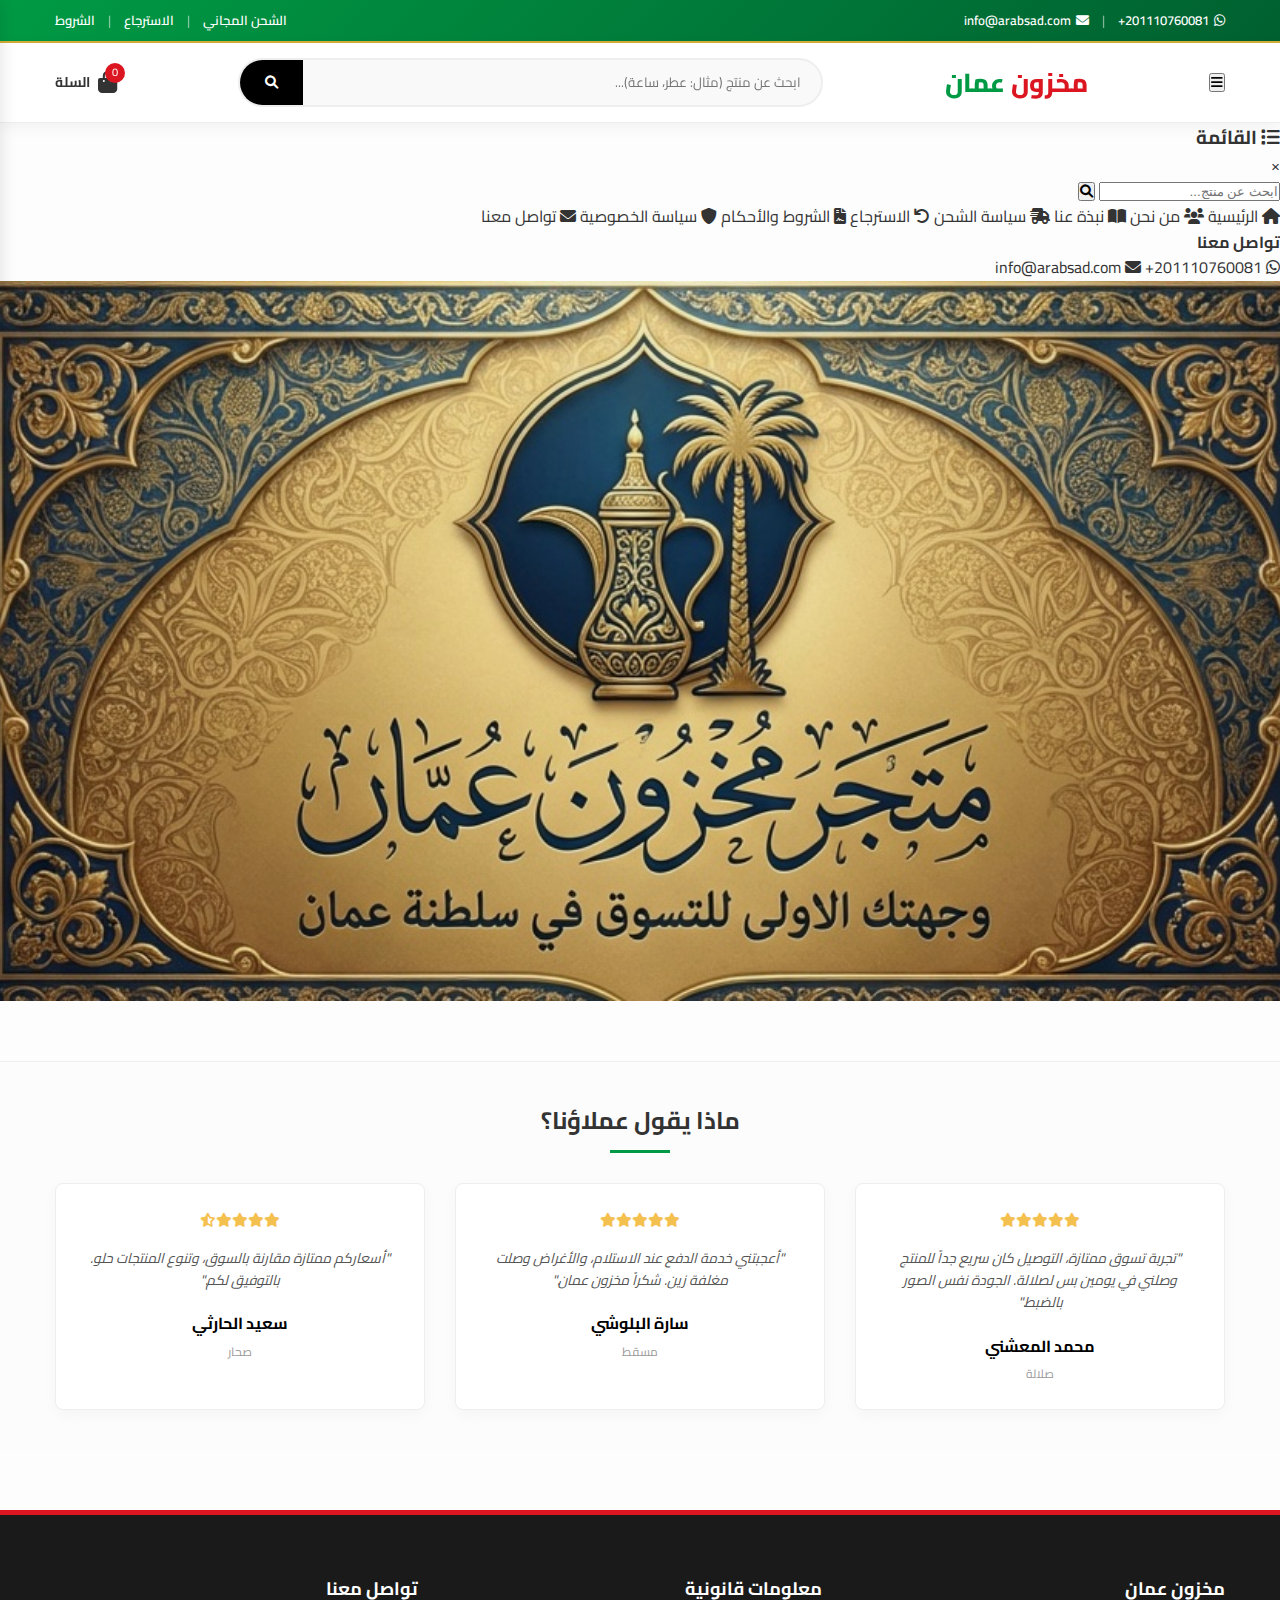
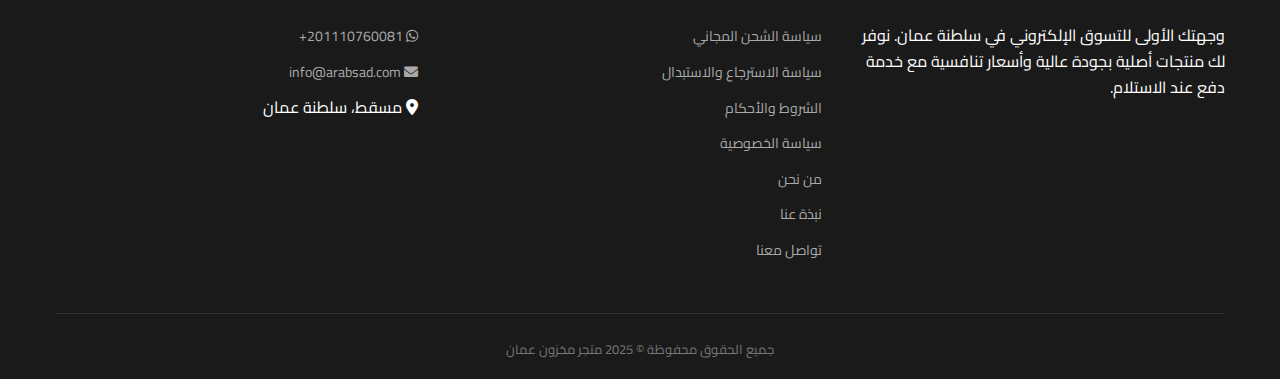
<file: index.html>
<!DOCTYPE html>
<html lang="ar" dir="rtl">
<head>
    <meta charset="UTF-8">
    <meta name="viewport" content="width=device-width, initial-scale=1.0">
    <title>متجر مخزون عمان | تسوق بذكاء - دفع عند الاستلام</title>
    
    <!-- SEO الأساسي -->
    <meta name="description" content="المتجر العماني الأول للتسوق الذكي. نوفر لك أفضل المنتجات العالمية مع خدمة توصيل سريع لجميع مناطق السلطنة والدفع عند الاستلام.">
    <meta name="keywords" content="تسوق عمان, متجر مسقط, دفع عند الاستلام, شحن مجاني صلالة, مخزون عمان">
    <meta name="author" content="مخزون عمان">

    <link rel="canonical" href="https://sherow1982.github.io/matjar-makhzoon-oman/index.html" />

    <!-- إعدادات الأيقونات -->
    <link rel="icon" href="images/favicon.ico">
    <link rel="icon" type="image/jpeg" sizes="192x192" href="images/icon-192.jpg">
    <link rel="apple-touch-icon" href="images/icon-192.jpg">
    <meta name="theme-color" content="#009A44">

    <!-- Open Graph & Social Media -->
    <meta property="og:type" content="website" />
    <meta property="og:site_name" content="مخزون عمان" />
    <meta property="og:url" content="https://sherow1982.github.io/matjar-makhzoon-oman/index.html" />
    <meta property="og:title" content="مخزون عمان | الجودة والثقة بين يديك" />
    <meta property="og:description" content="تسوق الآن واحصل على شحن سريع لجميع مناطق السلطنة. منتجات أصلية، ضمان استرجاع، ودفع آمن عند الاستلام." />
    <meta property="og:image" content="https://sherow1982.github.io/matjar-makhzoon-oman/images/og-default.jpg" />
    <meta property="og:image:width" content="1200" />
    <meta property="og:image:height" content="630" />
    <meta property="og:image:type" content="image/jpeg" />
    <meta property="og:locale" content="ar_OM" />

    <meta name="twitter:card" content="summary_large_image" />
    <meta name="twitter:title" content="مخزون عمان | تسوق بذكاء" />
    <meta name="twitter:description" content="أفضل العروض في سلطنة عمان مع خدمة الدفع عند الاستلام." />
    <meta name="twitter:image" content="https://sherow1982.github.io/matjar-makhzoon-oman/images/og-default.jpg" />

    <!-- تحسينات السرعة القصوى (Prefetch) -->
    <!-- Preload LCP image and critical assets -->
    <link rel="preload" fetchpriority="high" as="image" href="images/og-default.jpg" type="image/jpeg">
    <link rel="stylesheet" href="https://cdnjs.cloudflare.com/ajax/libs/font-awesome/6.0.0/css/all.min.css" media="print" onload="this.media='all'">
    <link rel="preconnect" href="https://fonts.googleapis.com">
    <link rel="preconnect" href="https://fonts.gstatic.com" crossorigin>
    <link rel="dns-prefetch" href="https://cdnjs.cloudflare.com">

    <!-- الخطوط والستايل -->
    <link href="https://fonts.googleapis.com/css2?family=Cairo:wght@300;400;600;700;800&display=swap" rel="stylesheet">
    <noscript><link rel="stylesheet" href="https://cdnjs.cloudflare.com/ajax/libs/font-awesome/6.0.0/css/all.min.css"></noscript>
    
    <link rel="stylesheet" href="style.css">
    

    <!-- Schema Markup -->
    <script type="application/ld+json">
    {
      "@context": "https://schema.org",
      "@type": "OnlineStore",
      "name": "مخزون عمان",
      "url": "https://sherow1982.github.io/matjar-makhzoon-oman/",
      "logo": "https://sherow1982.github.io/matjar-makhzoon-oman/images/icon-192.jpg",
      "description": "المتجر العماني الأول للتسوق الذكي والدفع عند الاستلام.",
      "areaServed": {
        "@type": "Country",
        "name": "Oman"
      },
      "potentialAction": {
        "@type": "SearchAction",
        "target": "https://sherow1982.github.io/matjar-makhzoon-oman/index.html?search={search_term_string}",
        "query-input": "required name=search_term_string"
      }
    }
    </script>
    <style>
    .hero-banner img {
        aspect-ratio: 1200 / 630;
        background-color: #f0f0f0; /* لون مؤقت لحجز المساحة */
    }
    </style>
    <script src="main.js" defer></script>
    <script src="loader.js" defer></script>
</head>
<body>
    <!-- Google Tag Manager (noscript) -->
    <noscript><iframe src="https://www.googletagmanager.com/ns.html?id=GTM-T67556JM"
    height="0" width="0" style="display:none;visibility:hidden"></iframe></noscript>
    <!-- End Google Tag Manager (noscript) -->
    <!-- الشريط العلوي -->
    <div class="top-bar">
        <div class="container flex-between">
            <div class="contact-info">
                <a href="https://wa.me/201110760081" target="_blank" class="top-link">
                    <i class="fab fa-whatsapp"></i> 201110760081+
                </a>
                <span class="sep">|</span>
                <a href="mailto:info@arabsad.com" class="top-link">
                    <i class="fas fa-envelope"></i> info@arabsad.com
                </a>
            </div>
            <div class="shipping-note">
                <a href="pages/shipping.html" class="top-link">الشحن المجاني</a>
                <span class="sep">|</span>
                <a href="pages/returns.html" class="top-link">الاسترجاع</a>
                <span class="sep">|</span>
                <a href="pages/terms.html" class="top-link">الشروط</a>
            </div>
        </div>
    </div>

    <!-- الهيدر الرئيسي -->
    <header class="main-header">
        <div class="container flex-between header-content-wrap">
            <!-- زر هامبرجر (يظهر على الموبايل فقط) -->
            <button class="mobile-menu-btn" onclick="toggleMobileMenu()" aria-label="فتح القائمة">
                <i class="fas fa-bars"></i>
            </button>

            <a href="index.html" class="logo">
                <span class="omani-red">مخزون</span> <span class="omani-green">عمان</span>
            </a>
            
            <div class="search-box">
                <div class="search-wrapper">
                    <input type="text" id="search-input" placeholder="ابحث عن منتج (مثال: عطر، ساعة)..." onkeypress="handleEnter(event)" oninput="showSuggestions(this)" autocomplete="off">
                    <div id="search-suggestions" class="search-suggestions"></div>
                </div>
                <button onclick="searchProducts()"><i class="fas fa-search"></i></button>
            </div>

            <div class="header-icons">
                <div class="cart-icon" onclick="toggleCart()">
                    <i class="fas fa-shopping-bag"></i>
                    <span id="cart-count">0</span>
                    <span class="cart-text">السلة</span>
                </div>
            </div>
        </div>
    </header>

    <!-- القائمة الجانبية للموبايل -->
    <div class="mobile-menu" id="mobile-menu">
        <div class="mobile-menu-header">
            <h3><i class="fas fa-list"></i> القائمة</h3>
            <span class="close-mobile-menu" onclick="toggleMobileMenu()">&times;</span>
        </div>
        <div class="mobile-menu-content">
            <div class="mobile-search-box">
                <input type="text" id="mobile-search-input" placeholder="ابحث عن منتج..." onkeypress="handleMobileSearch(event)">
                <button onclick="searchFromMobile()"><i class="fas fa-search"></i></button>
            </div>
            <nav class="mobile-nav-links">
                <a href="index.html" class="mobile-nav-link">
                    <i class="fas fa-home"></i> الرئيسية
                </a>
                <a href="pages/about-us.html" class="mobile-nav-link">
                    <i class="fas fa-users"></i> من نحن
                </a>
                <a href="pages/our-story.html" class="mobile-nav-link">
                    <i class="fas fa-book-open"></i> نبذة عنا
                </a>
                <a href="pages/shipping.html" class="mobile-nav-link">
                    <i class="fas fa-shipping-fast"></i> سياسة الشحن
                </a>
                <a href="pages/returns.html" class="mobile-nav-link">
                    <i class="fas fa-undo"></i> الاسترجاع
                </a>
                <a href="pages/terms.html" class="mobile-nav-link">
                    <i class="fas fa-file-contract"></i> الشروط والأحكام
                </a>
                <a href="pages/privacy.html" class="mobile-nav-link">
                    <i class="fas fa-shield-alt"></i> سياسة الخصوصية
                </a>
                <a href="pages/contact.html" class="mobile-nav-link">
                    <i class="fas fa-envelope"></i> تواصل معنا
                </a>
            </nav>
            <div class="mobile-contact-info">
                <h4>تواصل معنا</h4>
                <a href="https://wa.me/201110760081" target="_blank" class="mobile-contact-link">
                    <i class="fab fa-whatsapp"></i> 201110760081+
                </a>
                <a href="mailto:info@arabsad.com" class="mobile-contact-link">
                    <i class="fas fa-envelope"></i> info@arabsad.com
                </a>
            </div>
        </div>
    </div>

    <!-- بانر احترافي متجاوب -->
    <section class="hero-banner">
        <img src="images/og-default.jpg" alt="بانر متجر مخزون عمان" fetchpriority="high" width="1200" height="630" loading="eager">
    </section>

    <!-- المحتوى المتغير -->
    <main id="app-content" class="container main-content-area"></main>

    <!-- القائمة الجانبية للسلة -->
    <div class="cart-sidebar" id="cart-sidebar">
        <div class="cart-header">
            <h3><i class="fas fa-shopping-cart"></i> سلة المشتريات</h3>
            <span class="close-cart" onclick="toggleCart()">&times;</span>
        </div>
        <div class="cart-items" id="cart-items"></div>
        <div class="cart-footer">
            <div class="total-row-cart">
                <span>المجموع:</span>
                <span id="cart-total" class="omani-green">0.00 ر.ع.</span>
            </div>
            <p class="tax-note">الشحن والضريبة يحسبان عند إتمام الطلب</p>
            <button class="checkout-btn" onclick="checkoutPage()">
                <i class="fas fa-check-circle"></i> إتمام الطلب
            </button>
        </div>
    </div>

    <div class="overlay" id="overlay" onclick="toggleCart()"></div>
    <div class="mobile-menu-overlay" id="mobile-menu-overlay" onclick="toggleMobileMenu()"></div>

    <!-- نافذة السياسات -->
    <div id="policyModal" class="modal-window">
        <div class="modal-content">
            <span class="close-modal" onclick="closePolicyModal()">&times;</span>
            <div class="modal-header">
                <h3><i class="fas fa-shield-alt"></i> ضمان مخزون عمان</h3>
            </div>
            <div class="modal-body">
                <div class="policy-item">
                    <h4><i class="fas fa-truck"></i> الشحن والتوصيل</h4>
                    <p>شحن سريع خلال 1-3 أيام عمل لجميع مناطق السلطنة.</p>
                </div>
                <div class="policy-item">
                    <h4><i class="fas fa-undo"></i> سياسة الاسترجاع</h4>
                    <p>ضمان استرجاع لمدة 14 يوم (تطبق الشروط والأحكام).</p>
                </div>
                <div class="alert-item">
                    <h4><i class="fas fa-exclamation-triangle"></i> تنويه</h4>
                    <p>لا يتم استرجاع العطور ومنتجات التجميل المفتوحة.</p>
                </div>
                <a href="pages/shipping.html" class="btn-full-policy">عرض تفاصيل الشحن المجاني</a>
            </div>
        </div>
    </div>

    <!-- آراء العملاء -->
    <section class="testimonials-section">
        <div class="container">
            <h2 class="section-title">ماذا يقول عملاؤنا؟</h2>
            <div class="testimonials-grid">
                <div class="testimonial-card">
                    <div class="stars">
                        <i class="fas fa-star"></i><i class="fas fa-star"></i><i class="fas fa-star"></i><i class="fas fa-star"></i><i class="fas fa-star"></i>
                    </div>
                    <p class="testimonial-text">"تجربة تسوق ممتازة، التوصيل كان سريع جداً للمنتج وصلني في يومين بس لصلالة. الجودة نفس الصور بالضبط."</p>
                    <span class="client-name">محمد المعشني</span>
                    <span class="client-city">صلالة</span>
                </div>
                <div class="testimonial-card">
                    <div class="stars">
                        <i class="fas fa-star"></i><i class="fas fa-star"></i><i class="fas fa-star"></i><i class="fas fa-star"></i><i class="fas fa-star"></i>
                    </div>
                    <p class="testimonial-text">"أعجبتني خدمة الدفع عند الاستلام، والأغراض وصلت مغلفة زين. شكراً مخزون عمان."</p>
                    <span class="client-name">سارة البلوشي</span>
                    <span class="client-city">مسقط</span>
                </div>
                <div class="testimonial-card">
                    <div class="stars">
                        <i class="fas fa-star"></i><i class="fas fa-star"></i><i class="fas fa-star"></i><i class="fas fa-star"></i><i class="fas fa-star-half-alt"></i>
                    </div>
                    <p class="testimonial-text">"أسعاركم ممتازة مقارنة بالسوق، وتنوع المنتجات حلو. بالتوفيق لكم."</p>
                    <span class="client-name">سعيد الحارثي</span>
                    <span class="client-city">صحار</span>
                </div>
            </div>
        </div>
    </section>

    <!-- الفوتر -->
    <footer>
        <div class="container">
            <div class="footer-grid">
                <div class="footer-col">
                    <h4>مخزون عمان</h4>
                    <p>وجهتك الأولى للتسوق الإلكتروني في سلطنة عمان. نوفر لك منتجات أصلية بجودة عالية وأسعار تنافسية مع خدمة دفع عند الاستلام.</p>
                </div>
                <div class="footer-col">
                    <h4>معلومات قانونية</h4>
                    <ul class="footer-links">
                        <li><a href="pages/shipping.html">سياسة الشحن المجاني</a></li>
                        <li><a href="pages/returns.html">سياسة الاسترجاع والاستبدال</a></li>
                        <li><a href="pages/terms.html">الشروط والأحكام</a></li>
                        <li><a href="pages/privacy.html">سياسة الخصوصية</a></li>
                        <li><a href="pages/about-us.html">من نحن</a></li>
                        <li><a href="pages/our-story.html">نبذة عنا</a></li>
                        <li><a href="pages/contact.html">تواصل معنا</a></li>
                    </ul>
                </div>
                <div class="footer-col">
                    <h4>تواصل معنا</h4>
                    <ul class="contact-list">
                        <li>
                            <a href="https://wa.me/201110760081" target="_blank">
                                <i class="fab fa-whatsapp whatsapp-icon"></i> 201110760081+
                            </a>
                        </li>
                        <li>
                            <a href="mailto:info@arabsad.com">
                                <i class="fas fa-envelope"></i> info@arabsad.com
                            </a>
                        </li>
                        <li class="location-item">
                            <i class="fas fa-map-marker-alt"></i> مسقط، سلطنة عمان
                        </li>
                    </ul>
                </div>
            </div>
            <div class="copyright">
                <p>جميع الحقوق محفوظة © 2025 متجر مخزون عمان</p>
            </div>
        </div>
    </footer>

</body>
</html>
</file>
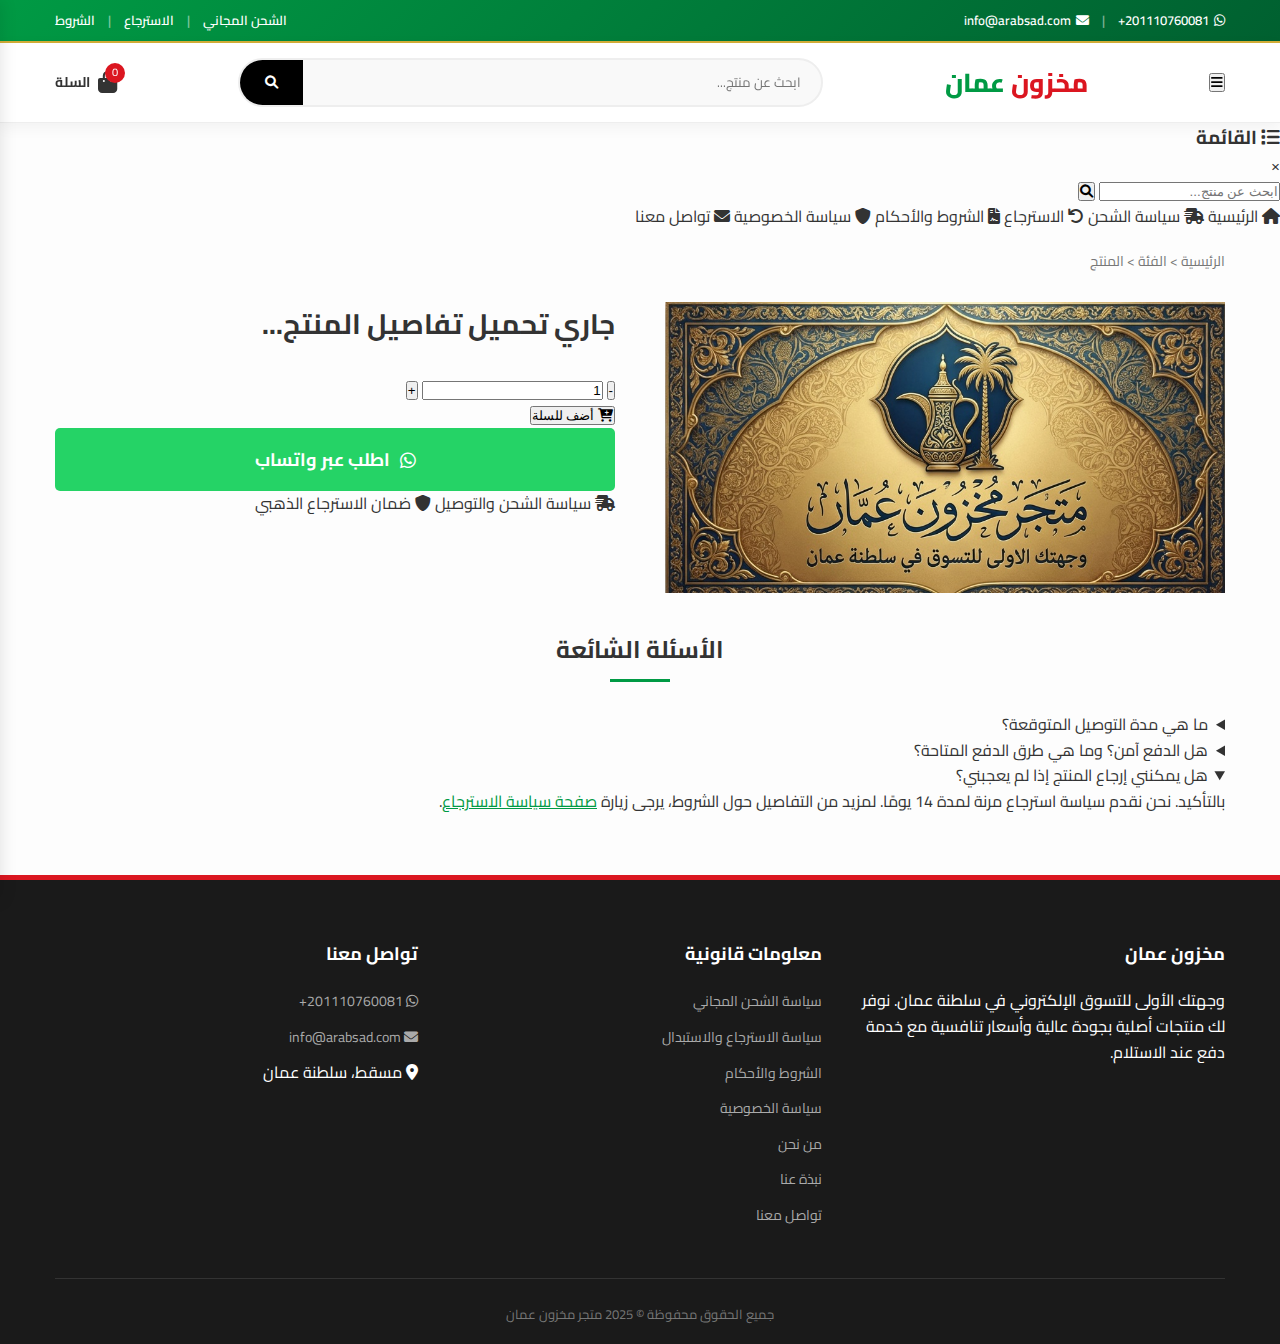
<file: product-details.html>
<!DOCTYPE html>
<html lang="ar" dir="rtl">
<head>
    <meta charset="UTF-8">
    <meta name="viewport" content="width=device-width, initial-scale=1.0">
    <!-- سيتم تحديث العنوان والوصف عبر الجافاسكريبت -->
    <title>تفاصيل المنتج</title> 
    <meta name="description" content="">
    <link rel="icon" href="images/favicon.ico">
    <link href="https://fonts.googleapis.com/css2?family=Cairo:wght@300;400;600;700;800&display=swap" rel="stylesheet">
    <link rel="stylesheet" href="style.css">
    <!-- تحميل أيقونات Font Awesome بشكل غير حاجب للعرض -->
    <link rel="stylesheet" href="https://cdnjs.cloudflare.com/ajax/libs/font-awesome/6.0.0/css/all.min.css" media="print" onload="this.media='all'">
    <noscript><link rel="stylesheet" href="https://cdnjs.cloudflare.com/ajax/libs/font-awesome/6.0.0/css/all.min.css"></noscript>
    <script src="main.js" defer></script>
    <script src="loader.js" defer></script>
</head>
<body>
    <!-- Google Tag Manager (noscript) -->
    <noscript><iframe src="https://www.googletagmanager.com/ns.html?id=GTM-T67556JM"
    height="0" width="0" style="display:none;visibility:hidden"></iframe></noscript>
    <!-- End Google Tag Manager (noscript) -->

    <!-- الشريط العلوي -->
    <div class="top-bar">
        <div class="container flex-between">
            <div class="contact-info">
                <a href="https://wa.me/201110760081" target="_blank" class="top-link">
                    <i class="fab fa-whatsapp"></i> 201110760081+
                </a>
                <span class="sep">|</span>
                <a href="mailto:info@arabsad.com" class="top-link">
                    <i class="fas fa-envelope"></i> info@arabsad.com
                </a>
            </div>
            <div class="shipping-note">
                <a href="pages/shipping.html" class="top-link">الشحن المجاني</a>
                <span class="sep">|</span>
                <a href="pages/returns.html" class="top-link">الاسترجاع</a>
                <span class="sep">|</span>
                <a href="pages/terms.html" class="top-link">الشروط</a>
            </div>
        </div>
    </div>

    <!-- الهيدر الرئيسي -->
    <header class="main-header">
        <div class="container flex-between header-content-wrap">
            <!-- زر هامبرجر (يظهر على الموبايل فقط) -->
            <button class="mobile-menu-btn" onclick="toggleMobileMenu()" aria-label="فتح القائمة">
                <i class="fas fa-bars"></i>
            </button>

            <a href="index.html" class="logo">
                <span class="omani-red">مخزون</span> <span class="omani-green">عمان</span>
            </a>
            
            <div class="search-box">
                <div class="search-wrapper">
                    <input type="text" id="search-input" placeholder="ابحث عن منتج..." onkeypress="if(event.key === 'Enter') window.location.href='index.html?search=' + this.value.trim()" autocomplete="off">
                </div>
                <button onclick="window.location.href='index.html?search=' + document.getElementById('search-input').value.trim()"><i class="fas fa-search"></i></button>
            </div>

            <div class="header-icons">
                <div class="cart-icon" onclick="toggleCart()">
                    <i class="fas fa-shopping-bag"></i>
                    <span id="cart-count">0</span>
                    <span class="cart-text">السلة</span>
                </div>
            </div>
        </div>
    </header>

    <!-- القائمة الجانبية للموبايل -->
    <div class="mobile-menu" id="mobile-menu">
        <div class="mobile-menu-header">
            <h3><i class="fas fa-list"></i> القائمة</h3>
            <span class="close-mobile-menu" onclick="toggleMobileMenu()">&times;</span>
        </div>
        <div class="mobile-menu-content">
            <div class="mobile-search-box">
                <input type="text" id="mobile-search-input" placeholder="ابحث عن منتج..." onkeypress="if(event.key === 'Enter') window.location.href='index.html?search=' + this.value.trim()">
                <button onclick="window.location.href='index.html?search=' + document.getElementById('mobile-search-input').value.trim()"><i class="fas fa-search"></i></button>
            </div>
            <nav class="mobile-nav-links">
                <a href="index.html" class="mobile-nav-link"><i class="fas fa-home"></i> الرئيسية</a>
                <a href="pages/shipping.html" class="mobile-nav-link"><i class="fas fa-shipping-fast"></i> سياسة الشحن</a>
                <a href="pages/returns.html" class="mobile-nav-link"><i class="fas fa-undo"></i> الاسترجاع</a>
                <a href="pages/terms.html" class="mobile-nav-link"><i class="fas fa-file-contract"></i> الشروط والأحكام</a>
                <a href="pages/privacy.html" class="mobile-nav-link"><i class="fas fa-shield-alt"></i> سياسة الخصوصية</a>
                <a href="pages/contact.html" class="mobile-nav-link"><i class="fas fa-envelope"></i> تواصل معنا</a>
            </nav>
        </div>
    </div>

    <main class="container main-content-area">
        <nav class="breadcrumb" id="breadcrumb-nav">
            <a href="index.html">الرئيسية</a> &gt; <a id="breadcrumb-category-link" href="#">الفئة</a> &gt; <span id="product-breadcrumb-name">المنتج</span>
        </nav>
        <div class="single-product-container">
            <div class="product-gallery">
                <div class="main-image-container">
                    <div id="product-rating-summary-badge" class="rating-summary-badge"></div>
                    <img id="main-product-image" src="images/og-default.jpg" alt="جاري تحميل صورة المنتج">
                </div>
                <div id="product-thumbnails" class="thumbnail-container"></div>
            </div>
            <div class="single-details">
                <h1 id="product-title">جاري تحميل تفاصيل المنتج...</h1>
                <div id="product-meta" class="product-meta-tags"></div>
                <div id="product-price-container"></div>
                <div id="countdown-timer-container"></div>
                <div id="product-description" style="white-space: pre-wrap;"></div>
                <div class="product-actions">
                    <div class="add-to-cart-group">
                        <div class="quantity-selector">
                            <button class="quantity-btn" onclick="changeQuantity(-1)">-</button>
                            <input type="number" id="quantity-input" value="1" min="1" readonly>
                            <button class="quantity-btn" onclick="changeQuantity(1)">+</button>
                        </div>
                        <button id="add-to-cart-details" class="add-to-cart-btn">
                            <i class="fas fa-cart-plus"></i> أضف للسلة
                        </button>
                    </div>
                    <button id="whatsapp-button" class="btn-whatsapp-large">
                        <i class="fab fa-whatsapp"></i> اطلب عبر واتساب
                    </button>
                </div>
                <div class="product-policies">
                    <a href="pages/shipping.html" class="policy-link">
                        <i class="fas fa-shipping-fast"></i> سياسة الشحن والتوصيل
                    </a>
                    <a href="pages/returns.html" class="policy-link">
                        <i class="fas fa-shield-alt"></i> ضمان الاسترجاع الذهبي
                    </a>
                </div>
                <div id="product-keywords" class="product-keywords">
                    <!-- الكلمات المفتاحية ستضاف هنا -->
                </div>
            </div>
        </div>

        <!-- قسم الأسئلة الشائعة -->
        <div class="faq-section">
            <h2 class="section-title">الأسئلة الشائعة</h2>
            <div class="faq-container">
                <details class="faq-item">
                    <summary>ما هي مدة التوصيل المتوقعة؟</summary>
                    <p>يتم توصيل الطلبات عادة خلال 1 إلى 3 أيام عمل لجميع مناطق سلطنة عمان. سيتم التواصل معكم عبر واتساب لتأكيد موعد التوصيل.</p>
                </details>
                <details class="faq-item">
                    <summary>هل الدفع آمن؟ وما هي طرق الدفع المتاحة؟</summary>
                    <p>نعم، الدفع آمن 100%. الطريقة المعتمدة حالياً هي "الدفع عند الاستلام"، حيث يمكنك دفع قيمة الطلب نقدًا للمندوب عند استلام المنتج ومعاينته.</p>
                </details>
                <details class="faq-item" open> <!-- مفتوح بشكل افتراضي -->
                    <summary>هل يمكنني إرجاع المنتج إذا لم يعجبني؟</summary>
                    <p>بالتأكيد. نحن نقدم سياسة استرجاع مرنة لمدة 14 يومًا. لمزيد من التفاصيل حول الشروط، يرجى زيارة <a href="pages/returns.html" style="text-decoration: underline; color: var(--omani-green);">صفحة سياسة الاسترجاع</a>.</p>
                </details>
            </div>
        </div>
        
        <!-- قسم المنتجات ذات الصلة -->
        <div id="related-products-section"></div>
    </main>

    <!-- قسم التقييمات -->
    <div id="product-reviews-section" class="container"></div>

    <!-- القائمة الجانبية للسلة -->
    <div class="cart-sidebar" id="cart-sidebar">
        <div class="cart-header">
            <h3><i class="fas fa-shopping-cart"></i> سلة المشتريات</h3>
            <span class="close-cart" onclick="toggleCart()">&times;</span>
        </div>
        <div class="cart-items" id="cart-items"><p class="empty-cart-message">سلّتك فارغة حالياً.</p></div>
        <div class="cart-footer">
            <div class="total-row-cart">
                <span>المجموع:</span>
                <span id="cart-total" class="omani-green">0.00 ر.ع.</span>
            </div>
            <p class="tax-note">الشحن والضريبة يحسبان عند إتمام الطلب</p>
            <button class="checkout-btn" onclick="checkoutPage()">
                <i class="fas fa-check-circle"></i> إتمام الطلب
            </button>
        </div>
    </div>

    <div class="overlay" id="overlay" onclick="toggleCart()"></div>
    <div class="mobile-menu-overlay" id="mobile-menu-overlay" onclick="toggleMobileMenu()"></div>

    <!-- كل الجافاسكريبت الخاص بالصفحة مجمع هنا -->
    <script>
    document.addEventListener('DOMContentLoaded', function() {
        const urlParams = new URLSearchParams(window.location.search);
        const productId = parseInt(urlParams.get('id')); 

        // استخدام الطريقة الجديدة والمنظمة لتحميل البيانات
        loadApp().then(allProducts => {
            renderProductDetails(allProducts, productId);
        });
        function renderProductDetails(allProducts, productId) {
            const product = allProducts.find(p => p.id === productId);
            if (product) {
                try {
                    // ملء بيانات الصفحة
                    const cleanDescription = product.description.replace(/\\n|\\t/g, ' ').replace(/\s+/g, ' ').trim();
                    const metaDescription = cleanDescription.substring(0, 155) + (cleanDescription.length > 155 ? '...' : '');

                    document.title = product.title + " | متجر مخزون عمان";
                    document.querySelector('meta[name="description"]').setAttribute("content", metaDescription);
                    
                    renderGallery(product);

                    document.getElementById('product-title').innerText = product.title;
                    document.getElementById('product-breadcrumb-name').innerText = product.title;
                    document.getElementById('product-description').innerHTML = formatDescription(product.description);
                    
                    // تحديث رابط الفئة في مسار التنقل
                    const category = CATEGORIES.find(c => c.id === product.category);
                    if (category) {
                        document.getElementById('breadcrumb-category-link').innerText = category.name;
                        document.getElementById('breadcrumb-category-link').href = `index.html#${category.id}`;
                    }

                    const priceContainer = document.getElementById('product-price-container');
                    const salePrice = parseFloat(product.sale_price);
                    const originalPrice = parseFloat(product.price);
                    if (originalPrice > salePrice) {
                        const discount = Math.round(((originalPrice - salePrice) / originalPrice) * 100);
                        priceContainer.innerHTML = `
                            <div class="price-wrapper">
                                <span class="sale-price">${salePrice.toFixed(2)} ر.ع.</span> 
                                <span class="original-price">${originalPrice.toFixed(2)} ر.ع.</span>
                            </div>
                            <div class="save-badge">وفر ${discount}%</div>
                        `;
                    } else {
                        priceContainer.innerHTML = `<div class="price-wrapper"><span class="price-normal">${salePrice.toFixed(2)} ر.ع.</span></div>`;
                    }

                    // ملء البيانات الوصفية
                    const metaContainer = document.getElementById('product-meta');
                    metaContainer.innerHTML = `
                        ${product.sku ? `<div class="meta-item"><strong>كود المنتج:</strong> <span>#${product.sku}</span></div>` : ''}
                        ${product.brand ? `<div class="meta-item"><strong>العلامة التجارية:</strong> <a href="index.html?search=${encodeURIComponent(product.brand)}" class="brand-link">${product.brand}</a></div>` : ''}
                        ${product.condition ? `<div class="meta-item"><strong>حالة المنتج:</strong> <span class="stock-status">${product.condition === 'new' ? 'جديد' : 'مستعمل'}</span></div>` : ''}
                        <div class="meta-item"><strong>التوفر:</strong> <span class="stock-status in-stock">متوفر</span></div>
                        <div class="meta-item"><strong>الشحن:</strong> <span>يتم التوصيل خلال 1-3 أيام</span></div>
                    `;

                    // إنشاء وعرض الكلمات المفتاحية
                    const keywordsContainer = document.getElementById('product-keywords');
                    const keywords = generateKeywords(product, category);
                    if (keywords.length > 0) {
                        keywordsContainer.innerHTML = `
                            <strong>كلمات مفتاحية:</strong>
                            <div class="keywords-list">
                                ${keywords.map(kw => `<a href="index.html?search=${encodeURIComponent(kw)}" class="keyword-tag">${kw}</a>`).join('')}
                            </div>
                        `;
                    }


                    // ربط زر الإضافة للسلة
                    const addToCartBtn = document.getElementById('add-to-cart-details');
                    const quantityInput = document.getElementById('quantity-input');
                    addToCartBtn.onclick = (event) => addToCart(product.id, parseInt(quantityInput.value), event);

                    // ربط زر الواتساب
                    const whatsappButton = document.getElementById('whatsapp-button');
                    if (whatsappButton) {
                        const whatsappMessage = `أهلاً مخزون عمان،\nأرغب في طلب المنتج التالي:\n\n*${product.title}*\n\nالرابط: ${window.location.href}`;
                        const whatsappURL = `https://wa.me/201110760081?text=${encodeURIComponent(whatsappMessage)}`;
                        whatsappButton.onclick = () => window.open(whatsappURL, '_blank');
                    }

                    // تشغيل عداد الوقت إذا كان هناك خصم
                    if (originalPrice > salePrice) {
                        startCountdown();
                    }

                    // عرض المنتجات ذات الصلة
                    displayRelatedProducts(allProducts, product.id);

                    // عرض التقييمات
                    renderReviews(product);

                    // *** هذا هو الجزء الأهم: إنشاء وإضافة سكيما المنتج ***
                    const schema = {
                        "@context": "https://schema.org",
                        "@type": "Product",
                        "name": product.title,
                        "image": product['image link'],
                        "description": product.description,
                        "sku": product.sku,
                        "mpn": product.sku,
                        "brand": {
                            "@type": "Brand",
                            "name": product.brand || "مخزون عمان"
                        },
                        "offers": {
                            "@type": "Offer",
                            "url": window.location.href,
                            "priceCurrency": "OMR",
                            "price": product.sale_price,
                            ...(product.price > product.sale_price && {
                                "priceValidUntil": new Date(new Date().setFullYear(new Date().getFullYear() + 1)).toISOString().split('T')[0],
                                "mainPrice": product.price 
                            }),
                            "itemCondition": "https://schema.org/NewCondition",
                            "availability": "https://schema.org/InStock",
                            "shippingDetails": {
                                "@type": "OfferShippingDetails",
                                "shippingRate": {
                                    "@type": "ShippingRateSettings",
                                    "currency": "OMR",
                                    "shippingDestination": {
                                        "@type": "DefinedRegion",
                                        "addressCountry": "OM"
                                    },
                                    "freeShippingThreshold": {
                                        "@type": "MonetaryAmount",
                                        "currency": "OMR",
                                        "value": 10
                                    }
                                }
                            },
                            "hasMerchantReturnPolicy": {
                                "@type": "MerchantReturnPolicy",
                                "applicableCountry": "OM",
                                "returnPolicyCategory": "https://schema.org/MerchantReturnFiniteReturnWindow",
                                "merchantReturnDays": 14,
                                "returnMethod": "https://schema.org/ReturnByMail"
                            }
                        },
                        ...(product.reviews && product.reviews.length > 0 && {
                            "aggregateRating": {
                                "@type": "AggregateRating",
                                "ratingValue": (product.reviews.reduce((acc, review) => acc + review.rating, 0) / product.reviews.length).toFixed(1),
                                "reviewCount": product.reviews.length
                            },
                            "review": product.reviews.map(review => ({
                                "@type": "Review",
                                "author": {
                                    "@type": "Person",
                                    "name": review.author
                                },
                                "reviewRating": {
                                    "@type": "Rating",
                                    "ratingValue": review.rating
                                },
                                "reviewBody": review.body
                            }))
                        })
                    };

                    const schemaScript = document.createElement('script');
                    schemaScript.type = 'application/ld+json';
                    schemaScript.textContent = JSON.stringify(schema);
                    // إزالة أي سكيما قديمة قبل إضافة الجديدة
                    const oldSchema = document.querySelector('script[type="application/ld+json"]');
                    if(oldSchema) oldSchema.remove();
                    document.head.appendChild(schemaScript);
                } catch (error) {
                    console.error("Error rendering product details:", error);
                }
            } else {
                    document.querySelector('.single-product-container').innerHTML = `<p class="error-message">عفواً، المنتج الذي تبحث عنه غير موجود.</p>`;
            }
        }
    });

    // --- الدوال المساعدة الخاصة بالصفحة ---

    function displayRelatedProducts(allProducts, currentProductId) {
        const relatedSection = document.getElementById('related-products-section');
        if (!relatedSection) return;
        let relatedProducts = allProducts.filter(p => p.id !== currentProductId);
        relatedProducts = relatedProducts.sort(() => 0.5 - Math.random()).slice(0, 4);
        if (relatedProducts.length > 0) {
            relatedSection.innerHTML = `
                <h2 class="section-title">قد يعجبك أيضاً</h2>
                <div class="products-grid">
                    ${relatedProducts.map(product => createProductCard(product)).join('')}
                </div>`;
        }
    }

    function renderReviews(product) {
        const reviewsSection = document.getElementById('product-reviews-section');
        const ratingBadge = document.getElementById('product-rating-summary-badge');
        if (!reviewsSection || !product.reviews || product.reviews.length === 0) {
            if(ratingBadge) ratingBadge.style.display = 'none';
            return;
        }
        const reviewCount = product.reviews.length;
        const avgRating = (product.reviews.reduce((acc, review) => acc + review.rating, 0) / reviewCount).toFixed(1);
        if(ratingBadge) {
            ratingBadge.innerHTML = `<i class="fas fa-star"></i> ${avgRating}`;
            ratingBadge.style.display = 'flex';
        }
        let reviewsHTML = `
            <div class="reviews-summary">
                <h2 class="section-title">تقييمات العملاء</h2>
                <div class="summary-box">
                    <div class="summary-rating-value">${avgRating}</div>
                    <div class="summary-stars">${'<i class="fas fa-star"></i>'.repeat(Math.round(avgRating))}</div>
                    <div class="summary-count">بناءً على ${reviewCount} تقييم</div>
                </div>
            </div>
            <div class="reviews-list">
        `;
        product.reviews.forEach(review => {
            reviewsHTML += `
                <div class="review-card">
                    <div class="review-header"><strong>${review.author}</strong> - <span class="review-location">${review.location}</span></div>
                    <div class="review-stars">${'<i class="fas fa-star"></i>'.repeat(Math.round(review.rating))}</div>
                    <p class="review-body">"${review.body}"</p>
                </div>`;
        });
        reviewsHTML += `</div>`;
        reviewsSection.innerHTML = reviewsHTML;
    }

    function renderGallery(product) {
        const mainImage = document.getElementById('main-product-image');
        const thumbnailsContainer = document.getElementById('product-thumbnails');
        const pathPrefix = ''; // المسار من الجذر
        const images = [product['image link']];
        if (product['additional image link'] && product['additional image link'].trim() !== '') {
            images.push(product['additional image link']);
        }
        const getCorrectPath = (src) => src.startsWith('http') ? src : `${pathPrefix}${src}`;
        mainImage.src = getCorrectPath(images[0]);
        mainImage.alt = product.title;
        thumbnailsContainer.innerHTML = images.map((imgSrc, index) => `
            <img src="${getCorrectPath(imgSrc)}" 
                 alt="صورة مصغرة ${index + 1}" 
                 class="thumbnail-image ${index === 0 ? 'active' : ''}"
                 onclick="changeMainImage('${getCorrectPath(imgSrc)}', this)">
        `).join('');
    }

    window.changeMainImage = function(src, thumbElement) {
        document.getElementById('main-product-image').src = src;
        document.querySelectorAll('.thumbnail-image').forEach(el => el.classList.remove('active'));
        thumbElement.classList.add('active');
    }

    function startCountdown() {
        const countdownContainer = document.getElementById('countdown-timer-container');
        if (!countdownContainer) return;
        countdownContainer.innerHTML = `
            <div class="countdown-timer">
                <i class="fas fa-hourglass-half"></i> 
                <span class="countdown-text">العرض ينتهي خلال:</span>
                <div class="timer-box"><span id="timer-days">00</span><small>يوم</small></div>
                <div class="timer-box"><span id="timer-hours">00</span><small>ساعة</small></div>
                <div class="timer-box"><span id="timer-min">00</span><small>دقيقة</small></div>
                <div class="timer-box"><span id="timer-sec">00</span><small>ثانية</small></div>
            </div>`;
        const countdownDate = new Date().getTime() + (2 * 24 * 60 * 60 * 1000); // يومين
        const interval = setInterval(() => {
            const now = new Date().getTime();
            const distance = countdownDate - now;
            if (distance < 0) {
                clearInterval(interval);
                countdownContainer.innerHTML = '<div class="countdown-timer ended">انتهى العرض!</div>';
                return;
            }
            document.getElementById('timer-days').innerText = Math.floor(distance / (1000 * 60 * 60 * 24)).toString().padStart(2, '0');
            document.getElementById('timer-hours').innerText = Math.floor((distance % (1000 * 60 * 60 * 24)) / (1000 * 60 * 60)).toString().padStart(2, '0');
            document.getElementById('timer-min').innerText = Math.floor((distance % (1000 * 60 * 60)) / (1000 * 60)).toString().padStart(2, '0');
            document.getElementById('timer-sec').innerText = Math.floor((distance % (1000 * 60)) / 1000).toString().padStart(2, '0');
        }, 1000);
    }

    window.changeQuantity = function(amount) {
        const quantityInput = document.getElementById('quantity-input');
        let currentValue = parseInt(quantityInput.value) + amount;
        if (currentValue < 1) currentValue = 1;
        quantityInput.value = currentValue;
    }

    function formatDescription(description) {
        if (!description) return '';
        let formatted = description.replace(/\\t/g, '&nbsp;&nbsp;&nbsp;&nbsp;').replace(/\\n/g, '<br>');
        formatted = formatted.replace(/(-|•|\*)\s*(.*?)(<br>|$)/g, '<li>$2</li>');
        if (formatted.includes('<li>')) {
            formatted = '<ul>' + formatted.replace(/<br>/g, '') + '</ul>';
        }
        return formatted;
    }

    function generateKeywords(product, category) {
        let keywords = new Set();
        if (product.title) {
            product.title.split(' ').forEach(word => {
                if(word.length > 2 && isNaN(word)) keywords.add(word);
            });
        }
        if (product.brand) keywords.add(product.brand);
        if (category) keywords.add(category.name);
        keywords.add(`${product.title} في عمان`);
        return Array.from(keywords).slice(0, 7);
    }
    </script>
    <!-- الفوتر -->
    <footer>
        <div class="container">
            <div class="footer-grid">
                <div class="footer-col">
                    <h4>مخزون عمان</h4>
                    <p>وجهتك الأولى للتسوق الإلكتروني في سلطنة عمان. نوفر لك منتجات أصلية بجودة عالية وأسعار تنافسية مع خدمة دفع عند الاستلام.</p>
                </div>
                <div class="footer-col">
                    <h4>معلومات قانونية</h4>
                    <ul class="footer-links">
                        <li><a href="pages/shipping.html">سياسة الشحن المجاني</a></li>
                        <li><a href="pages/returns.html">سياسة الاسترجاع والاستبدال</a></li>
                        <li><a href="pages/terms.html">الشروط والأحكام</a></li>
                        <li><a href="pages/privacy.html">سياسة الخصوصية</a></li>
                        <li><a href="pages/about-us.html">من نحن</a></li>
                        <li><a href="pages/our-story.html">نبذة عنا</a></li>
                        <li><a href="pages/contact.html">تواصل معنا</a></li>
                    </ul>
                </div>
                <div class="footer-col">
                    <h4>تواصل معنا</h4>
                    <ul class="contact-list">
                        <li><a href="https://wa.me/201110760081" target="_blank"><i class="fab fa-whatsapp whatsapp-icon"></i> 201110760081+</a></li>
                        <li><a href="mailto:info@arabsad.com"><i class="fas fa-envelope"></i> info@arabsad.com</a></li>
                        <li class="location-item"><i class="fas fa-map-marker-alt"></i> مسقط، سلطنة عمان</li>
                    </ul>
                </div>
            </div>
            <div class="copyright">
                <p>جميع الحقوق محفوظة © 2025 متجر مخزون عمان</p>
            </div>
        </div>
    </footer>

</body>
</html>
</file>
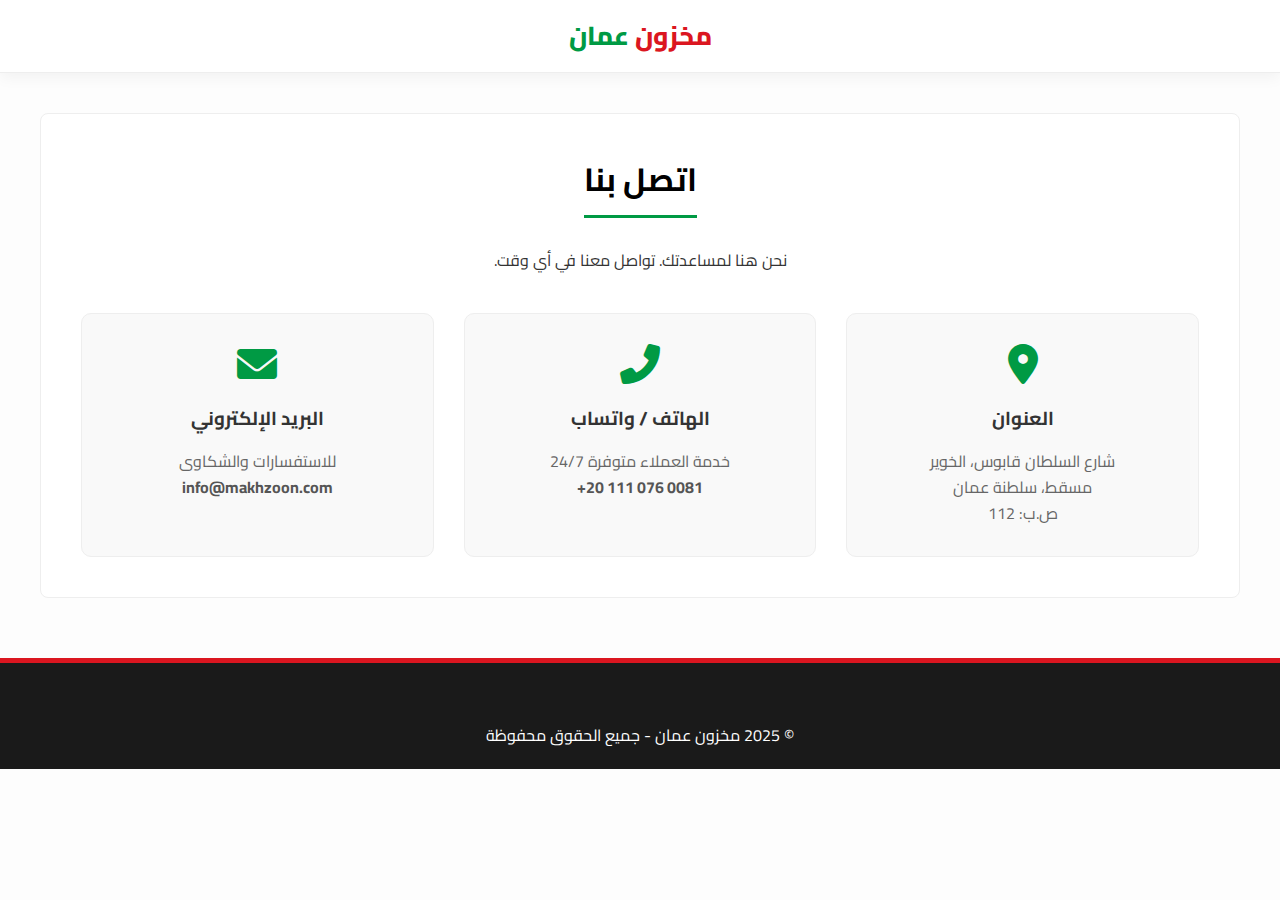
<file: pages/contact.html>
<!DOCTYPE html>
<html lang="ar" dir="rtl">
<head>
    <meta charset="UTF-8">
    <meta name="viewport" content="width=device-width, initial-scale=1.0">
    <title>تواصل معنا - مخزون عمان</title>
    <link href="https://fonts.googleapis.com/css2?family=Cairo:wght@300;400;600;700&display=swap" rel="stylesheet">
    <link rel="stylesheet" href="https://cdnjs.cloudflare.com/ajax/libs/font-awesome/6.0.0/css/all.min.css">
    <link rel="stylesheet" href="../style.css">
    <style>
        .contact-page { background: #fff; padding: 40px; border-radius: 8px; margin: 40px auto; border: 1px solid #eee; text-align: center; }
        .contact-page h1 { color: var(--omani-black); margin-bottom: 30px; border-bottom: 3px solid var(--omani-green); display: inline-block; padding-bottom: 10px; }
        .contact-info-grid { display: grid; grid-template-columns: repeat(auto-fit, minmax(250px, 1fr)); gap: 30px; margin-top: 40px; }
        .contact-box { padding: 30px; background: #f9f9f9; border-radius: 10px; border: 1px solid #eee; text-align: center; }
        .contact-box i { font-size: 40px; color: var(--omani-green); margin-bottom: 20px; }
        .contact-box h3 { margin-bottom: 15px; color: #333; }
        .contact-box p { color: #666; font-size: 16px; line-height: 1.6; }
        .contact-box a { color: #555; text-decoration: none; font-weight: bold; }
    </style>
</head>
<body>

    <header class="main-header" style="text-align: center;">
        <div class="container">
            <a href="../index.html" class="logo"><span class="omani-red">مخزون</span> <span class="omani-green">عمان</span></a>
        </div>
    </header>

    <div class="container contact-page">
        <h1>اتصل بنا</h1>
        <p>نحن هنا لمساعدتك. تواصل معنا في أي وقت.</p>

        <div class="contact-info-grid">
            <!-- العنوان (مطلب أساسي لـ GMC) -->
            <div class="contact-box">
                <i class="fas fa-map-marker-alt"></i>
                <h3>العنوان</h3>
                <p>شارع السلطان قابوس، الخوير<br>مسقط، سلطنة عمان<br>ص.ب: 112</p>
            </div>

            <!-- الهاتف -->
            <div class="contact-box">
                <i class="fas fa-phone-alt"></i>
                <h3>الهاتف / واتساب</h3>
                <p>خدمة العملاء متوفرة 24/7</p>
                <a href="https://wa.me/201110760081" target="_blank" dir="ltr">+20 111 076 0081</a>
            </div>

            <!-- البريد الإلكتروني -->
            <div class="contact-box">
                <i class="fas fa-envelope"></i>
                <h3>البريد الإلكتروني</h3>
                <p>للاستفسارات والشكاوى</p>
                <a href="mailto:info@makhzoon.com">info@makhzoon.com</a>
            </div>
        </div>
    </div>

    <footer>
        <div class="container" style="text-align: center; color: #fff;">
            <p>© 2025 مخزون عمان - جميع الحقوق محفوظة</p>
        </div>
    </footer>

</body>
</html>
</file>
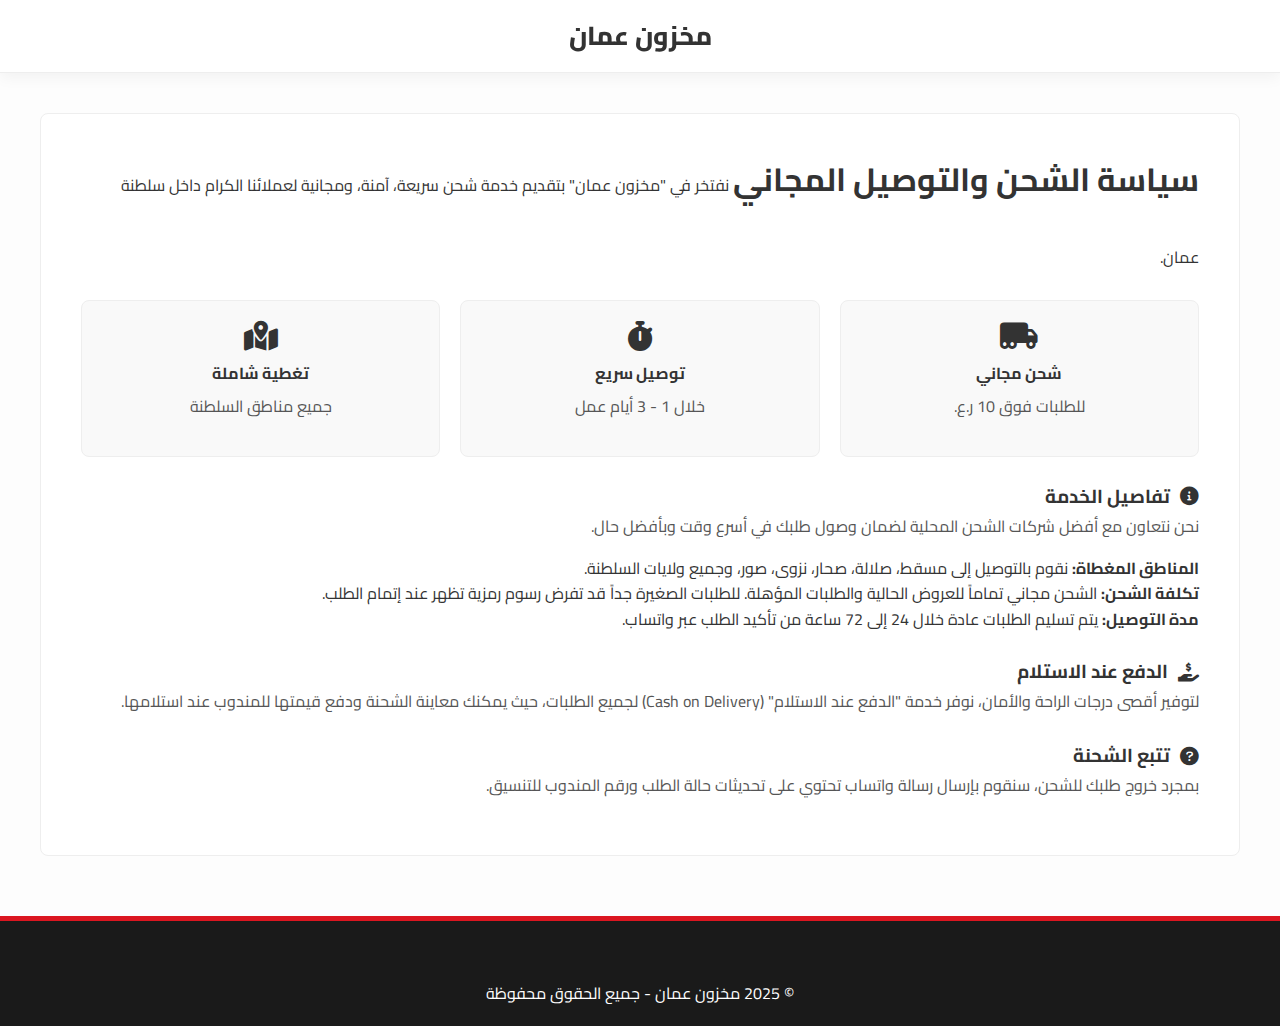
<file: pages/shipping.html>
<!DOCTYPE html>
<html lang="ar" dir="rtl">
<head>
    <meta charset="UTF-8">
    <meta name="viewport" content="width=device-width, initial-scale=1.0">
    <title>سياسة الشحن المجاني - مخزون عمان</title>
    <link href="https://fonts.googleapis.com/css2?family=Cairo:wght@300;400;600;700&display=swap" rel="stylesheet">
    <link rel="stylesheet" href="https://cdnjs.cloudflare.com/ajax/libs/font-awesome/6.0.0/css/all.min.css">
    <link rel="stylesheet" href="../style.css">
    <style>
        .legal-page { background: #fff; padding: 40px; border-radius: 8px; margin: 40px auto; border: 1px solid #eee; }
        .legal-page h1 { color: var(--uae-black); margin-bottom: 30px; border-bottom: 3px solid var(--uae-green); display: inline-block; padding-bottom: 10px; }
        .legal-page h3 { color: var(--uae-green); margin-top: 25px; display: flex; align-items: center; gap: 10px; }
        .legal-page p { margin-bottom: 15px; color: #555; line-height: 1.8; }
        .shipping-features { display: grid; grid-template-columns: repeat(auto-fit, minmax(200px, 1fr)); gap: 20px; margin-top: 30px; }
        .feature-box { background: #f9f9f9; padding: 20px; text-align: center; border-radius: 8px; border: 1px solid #eee; }
        .feature-box i { font-size: 30px; color: var(--uae-black); margin-bottom: 10px; }
        .feature-box h4 { margin-bottom: 5px; color: var(--uae-green); }
    </style>
</head>
<body>
    <!-- الهيدر -->
    <header class="main-header" style="text-align: center;">
        <div class="container">
            <a href="../index.html" class="logo"><span class="uae-red">مخزون</span> <span class="uae-green">عمان</span></a>
        </div>
    </header>

    <!-- المحتوى -->
    <div class="container legal-page">
        <h1>سياسة الشحن والتوصيل المجاني</h1>
        
            نفتخر في "مخزون عمان" بتقديم خدمة شحن سريعة، آمنة، ومجانية لعملائنا الكرام داخل سلطنة عمان.
        </p>

        <div class="shipping-features">
            <div class="feature-box">
                <i class="fas fa-truck-moving"></i>
                <h4>شحن مجاني</h4>
                <p>للطلبات فوق 10 ر.ع.</p>
            </div>
            <div class="feature-box">
                <i class="fas fa-stopwatch"></i>
                <h4>توصيل سريع</h4>
                <p>خلال 1 - 3 أيام عمل</p>
            </div>
            <div class="feature-box">
                <i class="fas fa-map-marked-alt"></i>
                <h4>تغطية شاملة</h4>
                <p>جميع مناطق السلطنة</p>
            </div>
        </div>

        <h3><i class="fas fa-info-circle"></i> تفاصيل الخدمة</h3>
        <p>نحن نتعاون مع أفضل شركات الشحن المحلية لضمان وصول طلبك في أسرع وقت وبأفضل حال.</p>
        <ul>
            <li><strong>المناطق المغطاة:</strong> نقوم بالتوصيل إلى مسقط، صلالة، صحار، نزوى، صور، وجميع ولايات السلطنة.</li>
            <li><strong>تكلفة الشحن:</strong> الشحن مجاني تماماً للعروض الحالية والطلبات المؤهلة. للطلبات الصغيرة جداً قد تفرض رسوم رمزية تظهر عند إتمام الطلب.</li>
            <li><strong>مدة التوصيل:</strong> يتم تسليم الطلبات عادة خلال 24 إلى 72 ساعة من تأكيد الطلب عبر واتساب.</li>
        </ul>

        <h3><i class="fas fa-hand-holding-usd"></i> الدفع عند الاستلام</h3>
        <p>لتوفير أقصى درجات الراحة والأمان، نوفر خدمة "الدفع عند الاستلام" (Cash on Delivery) لجميع الطلبات، حيث يمكنك معاينة الشحنة ودفع قيمتها للمندوب عند استلامها.</p>

        <h3><i class="fas fa-question-circle"></i> تتبع الشحنة</h3>
        <p>بمجرد خروج طلبك للشحن، سنقوم بإرسال رسالة واتساب تحتوي على تحديثات حالة الطلب ورقم المندوب للتنسيق.</p>
    </div>

    <!-- الفوتر -->
    <footer>
        <div class="container" style="text-align: center; color: #fff;">
            <p>© 2025 مخزون عمان - جميع الحقوق محفوظة</p>
        </div>
    </footer>
</body>
</html>
</file>
<file: style.css>
/* =========================================
   1. تعريف المتغيرات والأساسيات
   ========================================= */
:root {
    --omani-green: #009A44; /* Official Omani Green */
    --omani-red: #DB1620;   /* Official Omani Red */
    --omani-white: #ffffff;
    --omani-black: #000000;
    --omani-gold: #D4AF37;  /* Metallic Gold for Premium feel */
    --font-main: 'Cairo', sans-serif;
    --shadow-soft: 0 4px 6px rgba(0,0,0,0.05);
    --shadow-hover: 0 10px 20px rgba(0,0,0,0.1);
}

* { box-sizing: border-box; margin: 0; padding: 0; outline: none; }
body { font-family: var(--font-main); background-color: #fdfdfd; color: #333; line-height: 1.6; direction: rtl; }
a { text-decoration: none; color: inherit; transition: 0.3s; }
ul { list-style: none; }
img { max-width: 100%; }

/* Utilities */
.container { max-width: 1200px; margin: 0 auto; padding: 0 15px; }
.flex-between { display: flex; justify-content: space-between; align-items: center; }
.omani-red { color: var(--omani-red); }
.omani-green { color: var(--omani-green); }
.omani-gold { color: var(--omani-gold); }

/* =========================================
   2. الهيدر والشريط العلوي
   ========================================= */
.top-bar { background: linear-gradient(135deg, var(--omani-green) 0%, #006030 100%); color: #fff; padding: 10px 0; font-size: 13px; font-weight: 600; border-bottom: 2px solid var(--omani-gold); }
.top-link { color: #fff; display: inline-flex; align-items: center; gap: 5px; }
.top-link:hover { text-decoration: underline; }
.sep { margin: 0 10px; opacity: 0.5; }

.main-header { background: #fff; border-bottom: 1px solid #eee; padding: 15px 0; position: sticky; top: 0; z-index: 800; box-shadow: 0 4px 15px rgba(0,0,0,0.05); }
.logo { font-size: 26px; font-weight: 800; }
.search-box { display: flex; border: 2px solid #eee; border-radius: 50px; overflow: hidden; width: 50%; background: #f9f9f9; }
.search-box input { border: none; padding: 10px 20px; width: 100%; font-family: var(--font-main); background: transparent; }
.search-box button { background: var(--omani-black); color: #fff; border: none; padding: 0 25px; cursor: pointer; }

.header-icons .cart-icon { position: relative; cursor: pointer; font-size: 22px; display: flex; align-items: center; gap: 8px; }
.cart-icon span#cart-count { position: absolute; top: -8px; right: -8px; background: var(--omani-red); color: #fff; font-size: 11px; width: 20px; height: 20px; border-radius: 50%; display: flex; align-items: center; justify-content: center; }
.cart-text { font-size: 14px; font-weight: bold; }

/* =========================================
   3. شبكة المنتجات (Home Page)
   ========================================= */
.products-grid { display: grid; grid-template-columns: repeat(auto-fill, minmax(240px, 1fr)); gap: 25px; margin: 40px 0; }
.product-card {
    background: #fff;
    border: 1px solid #eee;
    border-radius: 8px;
    overflow: hidden;
    transition: 0.3s;
    display: flex;
    flex-direction: column;
}
.product-card:hover { transform: translateY(-5px); box-shadow: 0 10px 20px rgba(0,0,0,0.05); }

.product-img-wrapper {
    width: 100%;
    aspect-ratio: 1 / 1;
    overflow: hidden;
}
.product-img-wrapper img {
    height: 100%;
    width: 100%;
    object-fit: cover;
    transition: 0.5s;
}
.product-card:hover img { transform: scale(1.05); }

.product-info {
    padding: 15px;
    display: flex;
    flex-direction: column;
    flex-grow: 1;
}
.product-title { font-size: 15px; font-weight: 600; margin-bottom: 8px; display: block; white-space: nowrap; overflow: hidden; text-overflow: ellipsis; flex-grow: 1; }
.btn-add { display: block; width: 100%; background: var(--omani-black); color: #fff; padding: 12px; border-radius: 5px; cursor: pointer; border: none; font-family: var(--font-main); font-weight: bold; margin-top: 10px; transition: all 0.3s ease; box-shadow: 0 4px 6px rgba(0,0,0,0.1); }
.btn-add:hover { background: var(--omani-green); transform: translateY(-2px); box-shadow: 0 5px 15px rgba(0, 154, 68, 0.4); }

/* زر تحميل المزيد */
.load-more-container { text-align: center; margin: 40px 0; }
.btn-load-more { background: transparent; color: #000; border: 2px solid #000; padding: 10px 30px; border-radius: 50px; cursor: pointer; font-weight: bold; font-family: var(--font-main); transition: 0.3s; }
.btn-load-more:hover { background: #000; color: #fff; }

/* =========================================
   4. صفحة المنتج الفردي (Single Product)
   ========================================= */
.breadcrumb { margin: 20px 0; font-size: 14px; color: #777; }
.single-product-container { display: grid; grid-template-columns: 1fr 1fr; gap: 50px; margin: 30px 0; }
.single-img img { width: 100%; border-radius: 8px; border: 1px solid #eee; }
.single-details h1 { font-size: 28px; margin-bottom: 15px; }

.policy-btn-trigger { background: transparent; border: 2px dashed #ccc; color: #555; width: 100%; padding: 15px; margin-top: 20px; border-radius: 5px; cursor: pointer; font-family: var(--font-main); font-weight: 600; display: flex; align-items: center; justify-content: center; gap: 10px; transition: 0.3s; }
.policy-btn-trigger:hover { border-color: var(--omani-green); color: var(--omani-green); background: #f9fff9; }

.btn-whatsapp-large { background: #25D366; color: #fff; padding: 15px; border: none; border-radius: 5px; font-weight: bold; cursor: pointer; font-size: 18px; font-family: var(--font-main); display: flex; align-items: center; justify-content: center; gap: 10px; width: 100%; }
.btn-whatsapp-large:hover { background: #1ebc57; }

/* =========================================
   5. تصميم النافذة المنبثقة (Modal Styles)
   ========================================= */
.modal-window { display: none; position: fixed; z-index: 2000; left: 0; top: 0; width: 100%; height: 100%; overflow: auto; background-color: rgba(0,0,0,0.6); backdrop-filter: blur(3px); }
.modal-content { background-color: #fff; margin: 10% auto; padding: 0; border-radius: 10px; width: 90%; max-width: 500px; box-shadow: 0 5px 30px rgba(0,0,0,0.3); animation: slideDown 0.4s; overflow: hidden; }
@keyframes slideDown { from {opacity: 0; transform: translateY(-50px);} to {opacity: 1; transform: translateY(0);} }

.modal-header { background: var(--omani-green); padding: 15px 20px; color: #fff; }
.modal-header h3 { margin: 0; font-size: 18px; }
.close-modal { color: #fff; float: left; font-size: 28px; font-weight: bold; cursor: pointer; line-height: 20px; }
.modal-body { padding: 25px; }
.policy-item { margin-bottom: 20px; }
.policy-item h4 { margin-bottom: 5px; color: var(--omani-black); font-size: 16px; }
.policy-item p { font-size: 14px; color: #666; margin: 0; }
.alert-item { background: #fff0f0; padding: 10px; border-radius: 5px; border-right: 3px solid var(--omani-red); }
.alert-item h4 { color: var(--omani-red); }
.btn-full-policy { display: block; text-align: center; background: #f9f9f9; padding: 15px; text-decoration: none; color: #333; font-weight: bold; border-top: 1px solid #eee; transition: 0.3s; }
.btn-full-policy:hover { background: #eee; }

/* =========================================
   6. السلة الجانبية (Cart Sidebar)
   ========================================= */
.cart-sidebar { position: fixed; top: 0; left: 0; width: 350px; height: 100%; background: #fff; z-index: 1000; transform: translateX(-100%); transition: 0.4s; box-shadow: 2px 0 15px rgba(0,0,0,0.1); }
.cart-sidebar.active { transform: translateX(0); }
.cart-header { padding: 20px; border-bottom: 1px solid #eee; display: flex; justify-content: space-between; align-items: center; }
.cart-item { display: flex; gap: 10px; margin-bottom: 15px; border-bottom: 1px solid #eee; padding-bottom: 10px; }
.cart-footer { padding: 20px; border-top: 1px solid #eee; }
.checkout-btn { width: 100%; background: var(--omani-black); color: #fff; padding: 15px; border: none; border-radius: 5px; font-weight: bold; cursor: pointer; margin-top: 10px; }
.overlay { position: fixed; top: 0; left: 0; width: 100%; height: 100%; background: rgba(0,0,0,0.5); z-index: 900; display: none; }
.overlay.active { display: block; }
.fade-in { animation: fadeIn 0.5s ease forwards; }
@keyframes fadeIn { from { opacity: 0; transform: translateY(20px); } to { opacity: 1; transform: translateY(0); } }

/* =========================================
   7. الفوتر (Footer)
   ========================================= */
footer { background: #1a1a1a; color: #fff; padding: 60px 0 20px; margin-top: 60px; border-top: 5px solid var(--omani-red); }
.footer-grid { display: grid; grid-template-columns: repeat(auto-fit, minmax(250px, 1fr)); gap: 40px; margin-bottom: 40px; }
.footer-col h4 { margin-bottom: 20px; font-size: 18px; color: #fff; }
.footer-col ul li { margin-bottom: 10px; }
.footer-col ul li a { color: #aaa; font-size: 14px; }
.footer-col ul li a:hover { color: var(--omani-green); }
.copyright { text-align: center; border-top: 1px solid #333; padding-top: 25px; font-size: 13px; color: #777; }

/* =========================================
   14. تصميم متجاوب (Responsive)
   ========================================= */

/* Tablets and Desktops */
@media (max-width: 992px) {
    .search-box {
        width: 40%;
    }
    .products-grid {
        grid-template-columns: repeat(auto-fill, minmax(220px, 1fr));
        gap: 20px;
    }
    .footer-grid {
        gap: 30px;
    }
}

/* Smaller Tablets */
@media (max-width: 768px) {
    .top-bar .container,
    .main-header .container {
        flex-direction: column;
        gap: 10px;
    }
    .top-bar .shipping-note {
        text-align: center;
    }
    .main-header .search-box {
        display: none; /* Already hidden, but good to be explicit */
    }
    .main-header .header-content-wrap {
        flex-direction: row;
        justify-content: space-between;
        width: 100%;
    }
    .logo {
        font-size: 22px;
    }
    .single-product-container {
        grid-template-columns: 1fr;
    }
    .testimonials-grid {
        grid-template-columns: 1fr;
    }
    .footer-grid {
        grid-template-columns: 1fr;
        text-align: center;
    }
    .footer-col ul {
        padding: 0;
    }
    .cart-sidebar {
        width: 85%;
    }
    .checkout-layout {
        grid-template-columns: 1fr;
    }
    .checkout-sidebar {
        order: -1;
    }
    .row-group {
        grid-template-columns: 1fr;
    }
}

/* Mobile Phones */
@media (max-width: 480px) {
    .top-bar {
        font-size: 11px;
    }
    .top-bar .sep {
        margin: 0 5px;
    }
    .hero-banner {
        aspect-ratio: 4 / 3;
    }
    .products-grid {
        grid-template-columns: 1fr;
        gap: 15px;
    }
    .product-title {
        font-size: 14px;
    }
    .btn-add {
        padding: 10px;
        font-size: 14px;
    }
    .section-title {
        font-size: 20px;
    }
    .testimonial-card {
        padding: 20px;
    }
    .cart-sidebar {
        width: 100%;
    }
}

/* =========================================
   8. تنسيقات صفحة الدفع الاحترافية (New Checkout)
   ========================================= */

.checkout-page-body { background-color: #f4f6f8; }

/* الهيدر المبسط */
.checkout-header { background: #fff; padding: 20px 0; box-shadow: 0 2px 10px rgba(0,0,0,0.05); margin-bottom: 30px; }
.checkout-header .container { display: flex; justify-content: space-between; align-items: center; }
.secure-badge { color: var(--omani-green); font-weight: bold; font-size: 14px; background: #e8f5e9; padding: 8px 15px; border-radius: 20px; }

/* شريط الخطوات */
.checkout-steps { display: flex; justify-content: space-between; max-width: 400px; margin: 0 auto 40px; position: relative; }
.checkout-steps .line { position: absolute; top: 20px; left: 0; width: 100%; height: 2px; background: #ddd; z-index: 0; }
.step { position: relative; z-index: 1; text-align: center; background: #f4f6f8; padding: 0 10px; }
.step-icon { width: 40px; height: 40px; background: #ddd; color: #777; border-radius: 50%; display: flex; align-items: center; justify-content: center; margin: 0 auto 8px; font-size: 16px; transition: 0.3s; }
.step.active .step-icon, .step.completed .step-icon { background: var(--omani-black); color: #fff; }
.step.completed .step-icon { background: var(--omani-green); }
.step span { font-size: 12px; font-weight: bold; color: #555; }

/* التخطيط العام */
.checkout-layout { display: grid; grid-template-columns: 1.6fr 1fr; gap: 30px; margin-bottom: 50px; }

/* كروت النموذج */
.form-card { background: #fff; padding: 30px; border-radius: 12px; box-shadow: 0 5px 20px rgba(0,0,0,0.03); border: 1px solid #eee; }
.form-title { font-size: 20px; margin-bottom: 25px; border-bottom: 2px solid #f0f0f0; padding-bottom: 15px; }

/* حقول الإدخال */
.input-group { margin-bottom: 20px; }
.input-group label { display: block; margin-bottom: 8px; font-weight: 600; font-size: 14px; color: #333; }
.input-wrapper { position: relative; }
.input-wrapper i { position: absolute; right: 15px; top: 50%; transform: translateY(-50%); color: #999; }
.input-wrapper input, .input-wrapper select { width: 100%; padding: 14px 45px 14px 15px; border: 1px solid #ddd; border-radius: 8px; font-family: var(--font-main); font-size: 15px; background: #fdfdfd; transition: 0.3s; }
.input-wrapper input:focus, .input-wrapper select:focus { border-color: var(--omani-green); background: #fff; box-shadow: 0 0 0 4px rgba(0, 115, 47, 0.1); }
.row-group { display: grid; grid-template-columns: 1fr 1fr; gap: 20px; }

/* طريقة الدفع */
.payment-method-box { margin-top: 30px; border: 2px solid var(--omani-green); background: #f0fff4; border-radius: 8px; overflow: hidden; }
.radio-container { display: flex; align-items: center; padding: 20px; cursor: pointer; position: relative; }
.radio-container input { display: none; }
.radio-checkmark { width: 20px; height: 20px; border: 2px solid var(--omani-green); border-radius: 50%; margin-left: 15px; position: relative; display: flex; align-items: center; justify-content: center; }
.radio-checkmark::after { content: ''; width: 10px; height: 10px; background: var(--omani-green); border-radius: 50%; }
.payment-details { flex: 1; }
.pay-title { display: block; font-weight: bold; color: #000; font-size: 15px; }
.pay-desc { font-size: 12px; color: #555; }
.payment-icon { font-size: 24px; color: var(--omani-green); opacity: 0.8; }

/* زر التأكيد */
.btn-checkout-submit { background: var(--omani-black); color: #fff; width: 100%; padding: 18px; border: none; border-radius: 8px; font-size: 18px; font-weight: bold; cursor: pointer; margin-top: 25px; display: flex; justify-content: center; align-items: center; gap: 10px; transition: 0.3s; box-shadow: 0 5px 15px rgba(0,0,0,0.1); }
.btn-checkout-submit:hover { background: var(--omani-green); transform: translateY(-2px); }

/* أيقونات الثقة */
.trust-icons { display: flex; justify-content: center; gap: 20px; margin-top: 20px; color: #777; font-size: 13px; }
.trust-icons i { color: var(--omani-green); margin-left: 5px; }

/* الشريط الجانبي (الملخص) */
.summary-card { background: #fff; padding: 25px; border-radius: 12px; box-shadow: 0 5px 20px rgba(0,0,0,0.03); border: 1px solid #eee; position: sticky; top: 20px; }
.summary-card h3 { margin-bottom: 20px; font-size: 18px; border-bottom: 2px solid #f0f0f0; padding-bottom: 15px; }
.summary-items-list { max-height: 300px; overflow-y: auto; margin-bottom: 20px; }
.summary-item { display: flex; align-items: center; gap: 15px; margin-bottom: 15px; border-bottom: 1px solid #f9f9f9; padding-bottom: 15px; }
.summary-item img { width: 60px; height: 60px; border-radius: 6px; border: 1px solid #eee; object-fit: cover; }
.summary-item h4 { font-size: 14px; margin: 0 0 5px; color: #333; }
.summary-item span { font-size: 12px; color: #777; }

.summary-totals .total-row { display: flex; justify-content: space-between; margin-bottom: 10px; font-size: 14px; color: #555; }
.summary-totals .final { font-size: 20px; font-weight: 800; color: #000; margin-top: 15px; }

/* موبايل */
@media (max-width: 768px) {
    .checkout-layout { grid-template-columns: 1fr; }
    .checkout-sidebar { order: -1; }
    .row-group { grid-template-columns: 1fr; }
}

/* =========================================
   9. تحسينات الكود (Refactoring Classes)
   ========================================= */
.text-through { text-decoration: line-through; color: #999; font-size: 0.9em; }
.price-sale { color: var(--omani-red); font-weight: bold; font-size: 1.1em; margin-right: 5px; }
.price-normal { color: var(--omani-green); font-weight: bold; font-size: 1.1em; }
.discount-badge { position: absolute; top: 10px; right: 10px; background: var(--omani-red); color: #fff; padding: 3px 10px; border-radius: 4px; font-size: 12px; font-weight: bold; z-index: 2; }
.product-img { width: 100%; height: 100%; object-fit: contain; }
.no-products { text-align: center; margin-bottom: 50px; color: #999; }
.loading-text { padding: 50px; text-align: center; }

/* =========================================
   10. اقتراحات البحث (Autocomplete)
   ========================================= */
.search-wrapper { position: relative; flex: 1; }
.search-suggestions {
    position: absolute;
    top: 100%;
    left: 0;
    right: 0;
    background: #fff;
    border: 1px solid #eee;
    border-top: none;
    max-height: 300px;
    overflow-y: auto;
    z-index: 1000;
    box-shadow: 0 4px 6px rgba(0,0,0,0.1);
    display: none;
    border-radius: 0 0 15px 15px;
}
.search-suggestions.active { display: block; }
.suggestion-item {
    padding: 10px 15px;
    border-bottom: 1px solid #f5f5f5;
    cursor: pointer;
    display: flex;
    align-items: center;
    gap: 10px;
}
.suggestion-item:last-child { border-bottom: none; }
.suggestion-item:hover { background: #f9f9f9; }
.suggestion-item img { width: 40px; height: 40px; object-fit: cover; border-radius: 4px; }
.suggestion-info h5 { margin: 0; font-size: 14px; color: #333; }
.suggestion-info span { font-size: 12px; color: var(--omani-green); font-weight: bold; }

/* =========================================
   11. آراء العملاء (Testimonials)
   ========================================= */
.testimonials-section { margin-top: 60px; padding: 40px 0; background: #fcfcfc; border-top: 1px solid #eee; }
.section-title { text-align: center; font-size: 24px; margin-bottom: 30px; position: relative; }
.section-title::after { content: ''; display: block; width: 60px; height: 3px; background: var(--omani-green); margin: 10px auto 0; }
.testimonials-grid { display: grid; grid-template-columns: repeat(auto-fit, minmax(300px, 1fr)); gap: 30px; }
.testimonial-card {
    background: #fff;
    padding: 25px;
    border-radius: 8px;
    box-shadow: 0 5px 15px rgba(0,0,0,0.03);
    border: 1px solid #eee;
    text-align: center;
}
.stars { color: #f4c150; margin-bottom: 15px; font-size: 14px; }
.testimonial-text { font-style: italic; color: #555; margin-bottom: 20px; font-size: 14px; line-height: 1.6; }
.client-name { font-weight: bold; color: var(--omani-black); font-size: 16px; }
.client-city { display: block; font-size: 12px; color: #999; margin-top: 5px; }

/* =========================================
   7. Premium Category Filter Bar
   ========================================= */
.category-container {
    padding: 15px 20px;
    margin-bottom: 25px;
    background: #fff;
    position: sticky;
    top: 60px; /* Below navbar */
    z-index: 98; /* Below mobile nav overlay */
    box-shadow: 0 5px 20px rgba(0,0,0,0.04);
    border-radius: 0 0 15px 15px;
}

.category-scroll {
    display: flex;
    overflow-x: auto;
    gap: 12px;
    padding: 5px 5px 15px 5px;
    scrollbar-width: none;
    -ms-overflow-style: none;
    scroll-behavior: smooth;
}

.category-scroll::-webkit-scrollbar {
    display: none;
}

.category-pill {
    flex: 0 0 auto;
    display: flex;
    align-items: center;
    gap: 10px;
    padding: 12px 24px;
    background: #f8f9fa;
    border: 1px solid #e9ecef;
    border-radius: 50px;
    cursor: pointer;
    transition: all 0.3s cubic-bezier(0.25, 0.8, 0.25, 1);
    font-weight: 600;
    color: #495057;
    font-size: 15px;
    user-select: none;
    white-space: nowrap;
}

.category-pill i {
    font-size: 18px;
    color: #adb5bd;
    transition: all 0.3s;
}

/* Hover Effect */
.category-pill:hover {
    transform: translateY(-3px);
    box-shadow: 0 8px 15px rgba(0,0,0,0.05);
    background: #fff;
    border-color: var(--omani-gold);
}

.category-pill:hover i {
    color: var(--omani-gold);
}

/* Active State 'Wow' Factor */
.category-pill.active {
    background: linear-gradient(135deg, var(--omani-green), #006030);
    color: white;
    border-color: transparent;
    box-shadow: 0 8px 20px rgba(0, 115, 47, 0.25);
    transform: scale(1.05);
}

.category-pill.active i {
    color: #fff; /* White icon on active */
}

/* Ripple Animation Setup */
.category-pill {
    position: relative;
    overflow: hidden;
}


/* =========================================
   12. Product Meta Details (SKU, Condition, etc.)
   ========================================= */
.product-meta-tags {
    display: flex;
    flex-wrap: wrap;
    gap: 10px;
    margin-bottom: 15px;
    font-size: 13px;
    color: #666;
}

.meta-tag {
    background: #f8f9fa;
    padding: 5px 12px;
    border-radius: 4px;
    border: 1px solid #eee;
    display: flex;
    align-items: center;
    gap: 5px;
}

.meta-tag.in-stock {
    background: #e6fcf5;
    color: #0ca678;
    border-color: #c3fae8;
}

.meta-tag.out-stock {
    background: #fff5f5;
    color: #fa5252;
    border-color: #ffc9c9;
}

.discount-counter-box {
    background: linear-gradient(to left, #fff0f0, #fff);
    border-right: 4px solid var(--omani-red);
    padding: 10px 15px;
    margin-bottom: 20px;
    border-radius: 4px;
    display: flex;
    align-items: center;
    gap: 10px;
    font-size: 14px;
    color: #d6336c;
    font-weight: bold;
}

.save-badge {
    background: var(--omani-red);
    color: white;
    padding: 2px 8px;
    border-radius: 4px;
    font-size: 12px;
}

/* =========================================
   13. بانر احترافي
   ========================================= */
.hero-banner {
    display: block;
    width: 100%;
    aspect-ratio: 16 / 9; /* Modern aspect ratio */
    background-color: #f0f0f0; /* Fallback color */
    margin-bottom: 30px;
    overflow: hidden;
}

.hero-banner img {
    width: 100%;
    height: 100%;
    object-fit: cover; /* Cover the area, might crop */
    object-position: center; /* Center the image */
    filter: brightness(0.95); /* Subtle darkening */
}
</file>
